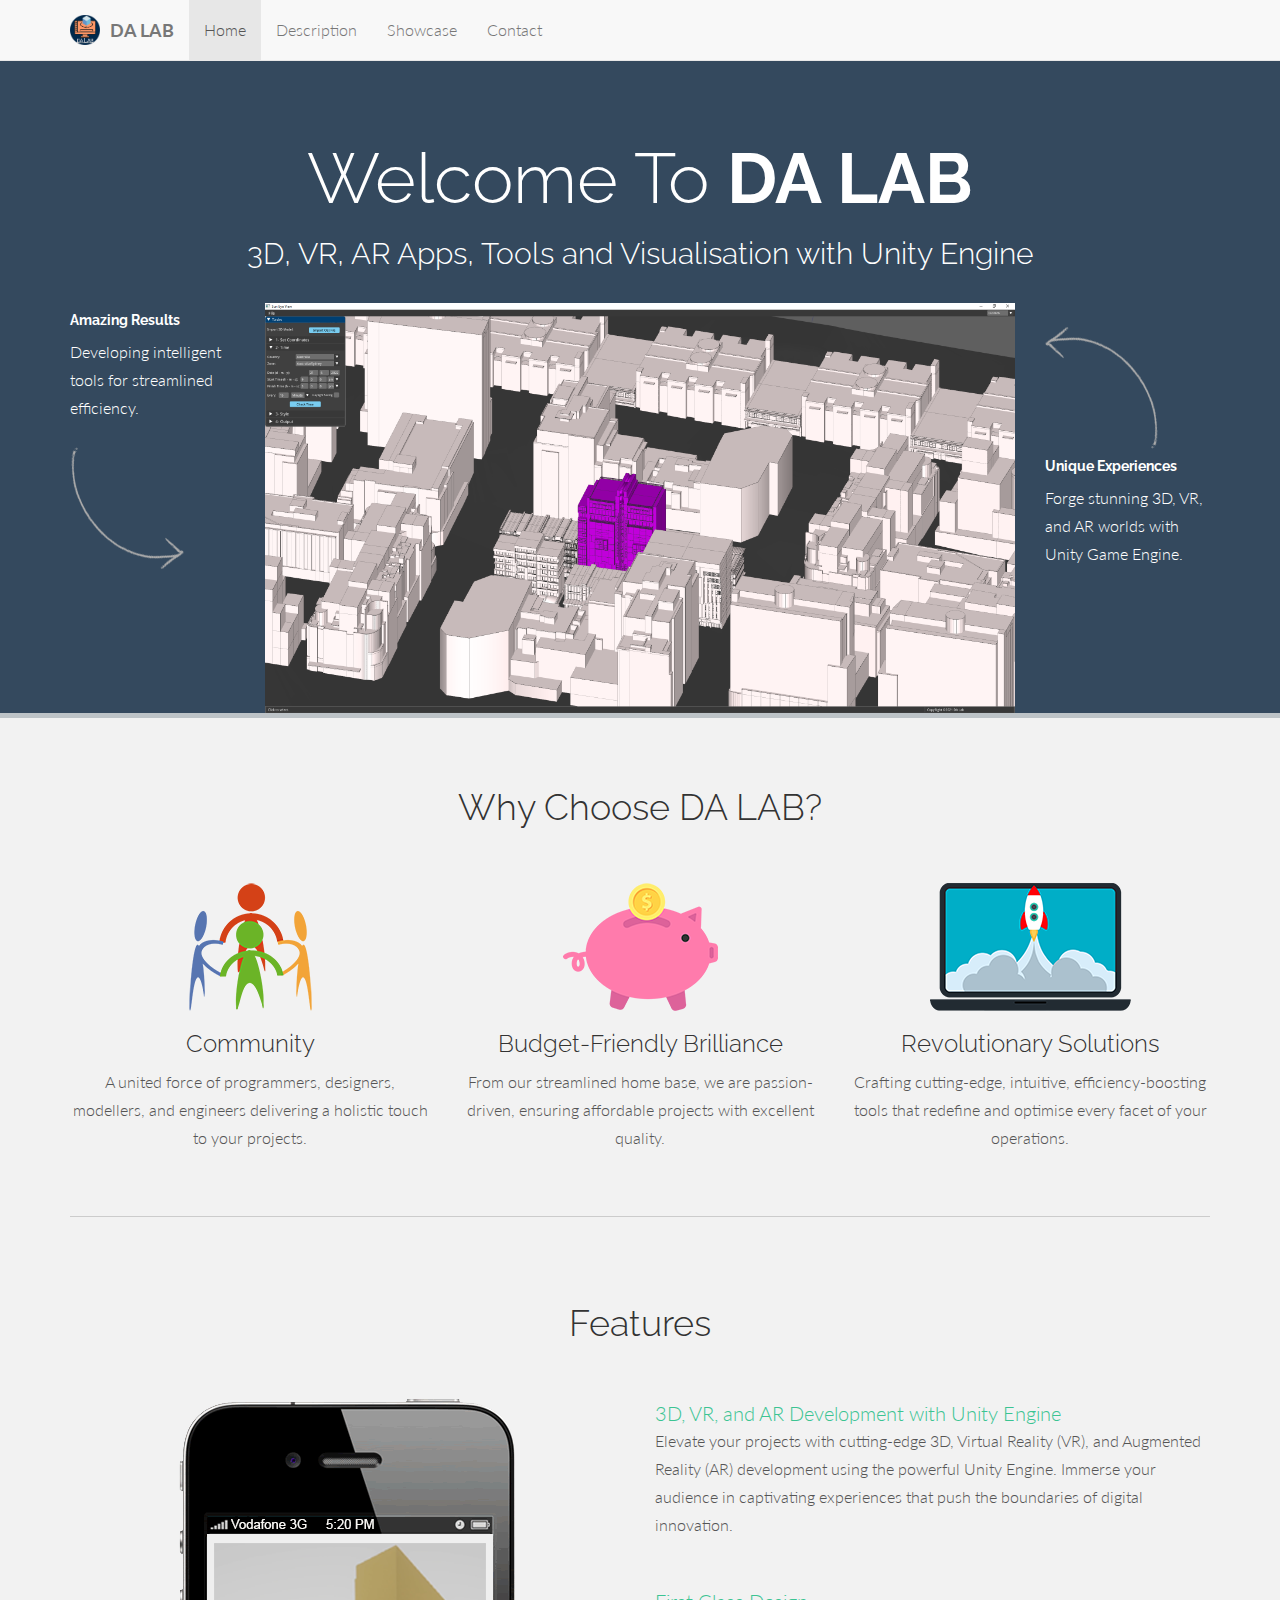
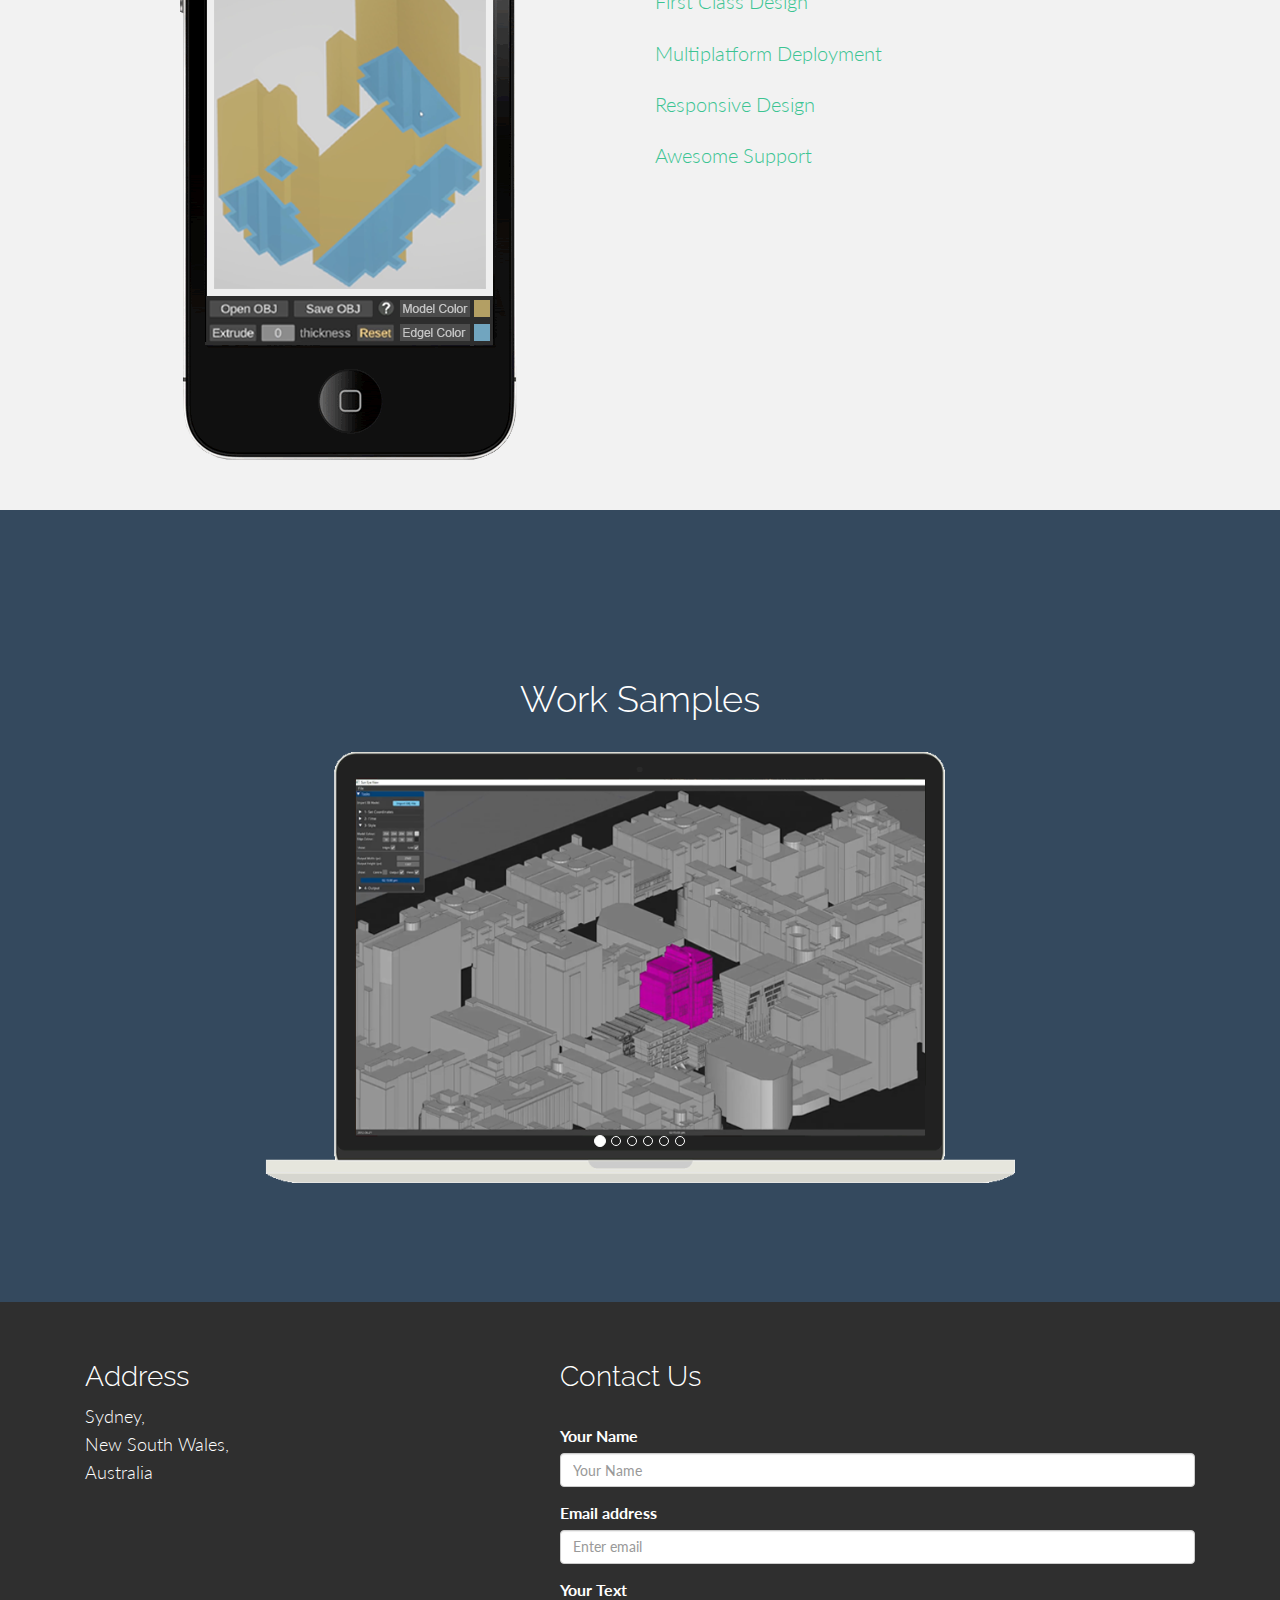
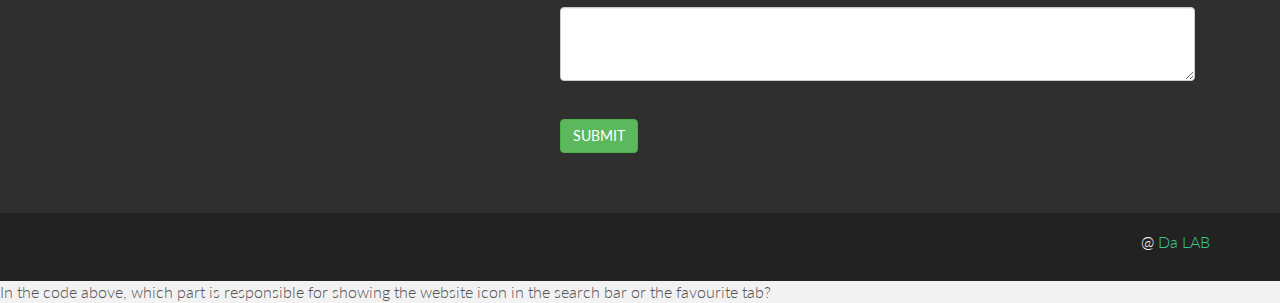
<file: index.html>
<!DOCTYPE html>
<html lang="en">

<head>
	<meta charset="utf-8">
	<meta name="viewport" content="width=device-width, initial-scale=1.0">
	<meta name="description" content="DA LAB - 3D, VR and AR software development - Unity Engine">

	<title>DA LAB - Unity Development</title>

	<!-- Bootstrap core CSS -->
	<link href="assets/css/bootstrap.css" rel="stylesheet">

	<!-- Custom styles for this template -->
	<link href="assets/css/main.css" rel="stylesheet">

	<link href='http://fonts.googleapis.com/css?family=Lato:300,400,700,300italic,400italic' rel='stylesheet'
		type='text/css'>
	<link href='http://fonts.googleapis.com/css?family=Raleway:400,300,700' rel='stylesheet' type='text/css'>

	<link rel="icon" href="assets/img/logo.png" type="image/png">

	<script src="assets/js/jquery.min.js"></script>
	<script src="assets/js/smoothscroll.js"></script>
</head>

<body data-spy="scroll" data-offset="0" data-target="#navigation">
	<!-- Fixed navbar -->
	<div id="navigation" class="navbar navbar-default navbar-fixed-top">
		<div class="container">
			<div class="navbar-header">
				<button type="button" class="navbar-toggle" data-toggle="collapse" data-target=".navbar-collapse">
					<span class="icon-bar"></span>
					<span class="icon-bar"></span>
					<span class="icon-bar"></span>
				</button>
				<a class="navbar-brand" href="#"><img src="assets/img/logo.png" alt="DA LAB Logo"><b>DA LAB</b></a>
			</div>
			<div class="navbar-collapse collapse">
				<ul class="nav navbar-nav">
					<li class="active"><a href="#home" class="smothscroll">Home</a></li>
					<li><a href="#desc" class="smothscroll">Description</a></li>
					<li><a href="#showcase" class="smothScroll">Showcase</a></li>
					<li><a href="#contact" class="smothScroll">Contact</a></li>
				</ul>
			</div><!--/.nav-collapse -->
		</div>
	</div>


	<section id="home" name="home"></section>
	<div id="headerwrap">
		<div class="container">
			<div class="row centered">
				<div class="col-lg-12">
					<h1>Welcome To <b>DA LAB</b></h1>
					<h3>3D, VR, AR Apps, Tools and Visualisation with Unity Engine</h3>
					<br>
				</div>

				<div class="col-lg-2">
					<h5>Amazing Results</h5>
					<p>Developing intelligent tools for streamlined efficiency.</p>
					<img class="hidden-xs hidden-sm hidden-md" src="assets/img/arrow1.png">
				</div>
				<div class="col-lg-8">
					<img class="img-responsive" src="assets/img/app-bg.png" alt="">
				</div>
				<div class="col-lg-2">
					<br>
					<img class="hidden-xs hidden-sm hidden-md" src="assets/img/arrow2.png">
					<h5>Unique Experiences</h5>
					<p>Forge stunning 3D, VR, and AR worlds with Unity Game Engine.</p>
				</div>
			</div>
		</div> <!--/ .container -->
	</div><!--/ #headerwrap -->


	<section id="desc" name="desc"></section>
	<!-- INTRO WRAP -->
	<div id="intro">
		<div class="container">
			<div class="row centered">
				<h1>Why Choose DA LAB?</h1>
				<br>
				<br>
				<div class="col-lg-4">
					<img src="assets/img/intro01.png" alt="">
					<h3>Community</h3>
					<p>A united force of programmers, designers, modellers, and engineers delivering a holistic touch to your projects.</p>
				</div>
				<div class="col-lg-4">
					<img src="assets/img/intro02.png" alt="">
					<h3>Budget-Friendly Brilliance</h3>
					<p>From our streamlined home base, we are passion-driven, ensuring affordable projects with excellent quality.</p>
				</div>
				<div class="col-lg-4">
					<img src="assets/img/intro03.png" alt="">
					<h3>Revolutionary Solutions</h3>
					<p>Crafting cutting-edge, intuitive, efficiency-boosting tools that redefine and optimise every facet of your operations.</p>
				</div>
			</div>
			<br>
			<hr>
		</div> <!--/ .container -->
	</div><!--/ #introwrap -->

	<!-- FEATURES WRAP -->
	<div id="features">
		<div class="container">
			<div class="row">
				<h1 class="centered">Features</h1>
				<br>
				<br>
				<div class="col-lg-6 centered">
					<img class="centered" src="assets/img/mobile.png" alt="">
				</div>

				<div class="col-lg-6">
					<!-- <h3>Some Features</h3>
					<br> -->
					<!-- ACCORDION -->
					<div class="accordion ac" id="accordion2">
						<div class="accordion-group">
							<div class="accordion-heading">
								<a class="accordion-toggle" data-toggle="collapse" data-parent="#accordion2"
									href="#collapseOne">
									3D, VR, and AR Development with Unity Engine
								</a>
							</div><!-- /accordion-heading -->
							<div id="collapseOne" class="accordion-body collapse in">
								<div class="accordion-inner">
									<p>Elevate your projects with cutting-edge 3D, Virtual Reality (VR), and Augmented
										Reality (AR) development using the powerful Unity Engine. Immerse your audience
										in captivating experiences that push the boundaries of digital innovation.</p>
								</div><!-- /accordion-inner -->
							</div><!-- /collapse -->
						</div><!-- /accordion-group -->
						<br>

						<div class="accordion-group">
							<div class="accordion-heading">
								<a class="accordion-toggle" data-toggle="collapse" data-parent="#accordion2"
									href="#collapseTwo">
									First Class Design
								</a>
							</div>
							<div id="collapseTwo" class="accordion-body collapse">
								<div class="accordion-inner">
									<p>Our meticulous attention to design ensures every project radiates excellence.
										From concept to execution, we craft visually stunning and intuitively
										interactive applications that leave a lasting impression.</p>
								</div><!-- /accordion-inner -->
							</div><!-- /collapse -->
						</div><!-- /accordion-group -->
						<br>

						<div class="accordion-group">
							<div class="accordion-heading">
								<a class="accordion-toggle" data-toggle="collapse" data-parent="#accordion2"
									href="#collapseThree">
									Multiplatform Deployment
								</a>
							</div>
							<div id="collapseThree" class="accordion-body collapse">
								<div class="accordion-inner">
									<p>Reach your audience wherever they are. Our expertise in multiplatform deployment
										ensures seamless integration across a diverse array of devices and operating
										systems, maximizing your project's accessibility and impact.</p>
								</div><!-- /accordion-inner -->
							</div><!-- /collapse -->
						</div><!-- /accordion-group -->
						<br>

						<div class="accordion-group">
							<div class="accordion-heading">
								<a class="accordion-toggle" data-toggle="collapse" data-parent="#accordion2"
									href="#collapseFour">
									Responsive Design
								</a>
							</div>
							<div id="collapseFour" class="accordion-body collapse">
								<div class="accordion-inner">
									<p>Adaptability is key. We create experiences that seamlessly scale and adjust to
										any screen size, ensuring a consistent and engaging user experience across
										desktops, tablets, and mobile devices.</p>
								</div><!-- /accordion-inner -->
							</div><!-- /collapse -->
						</div><!-- /accordion-group -->
						<br>

						<div class="accordion-group">
							<div class="accordion-heading">
								<a class="accordion-toggle" data-toggle="collapse" data-parent="#accordion2"
									href="#collapseFive">
									Awesome Support
								</a>
							</div>
							<div id="collapseFive" class="accordion-body collapse">
								<div class="accordion-inner">
									<p>Your success is our priority. Our dedicated team provides unrivaled support,
										ensuring you have the resources and guidance you need, when you need them. Trust
										in us to be your partner in achieving your vision.</p>
								</div><!-- /accordion-inner -->
							</div><!-- /collapse -->
						</div><!-- /accordion-group -->
						<br>


					</div><!-- Accordion -->
				</div>
			</div>
		</div><!--/ .container -->
	</div><!--/ #features -->


	<section id="showcase" name="showcase"></section>
	<div id="showcase">
		<div class="container">
			<div class="row">
				<h1 class="centered">Work Samples</h1>
				<br>
				<div class="col-lg-8 col-lg-offset-2">
					<div id="carousel-example-generic" class="carousel slide">
						<!-- Indicators -->
						<ol class="carousel-indicators">
							<li data-target="#carousel-example-generic" data-slide-to="0" class="active"></li>
							<li data-target="#carousel-example-generic" data-slide-to="1"></li>
							<li data-target="#carousel-example-generic" data-slide-to="2"></li>
							<li data-target="#carousel-example-generic" data-slide-to="3"></li>
							<li data-target="#carousel-example-generic" data-slide-to="4"></li>
							<li data-target="#carousel-example-generic" data-slide-to="5"></li>
						</ol>

						<!-- Wrapper for slides -->
						<div class="carousel-inner">
							<div class="item active">
								<img src="assets/img/item-01.png" alt="" id="img-item">
							</div>
							<div class="item">
								<img src="assets/img/item-02.png" alt="">
							</div>
							<div class="item">
								<img src="assets/img/item-03.png" alt="">
							</div>
							<div class="item">
								<img src="assets/img/item-04.png" alt="">
							</div>
							<div class="item">
								<img src="assets/img/item-05.png" alt="">
							</div>
							<div class="item">
								<img src="assets/img/item-06.png" alt="">
							</div>
						</div>

						<!-- Add this HTML code after the carousel-inner -->
						<div id="videoModal" class="modal fade" tabindex="-1" role="dialog">
							<div class="modal-dialog" role="document">
								<div class="modal-content">
									<div class="modal-header">
										<button type="button" class="close" data-dismiss="modal"
											aria-label="Close"><span aria-hidden="true">&times;</span></button>
									</div>
									<div class="modal-body">
										<video id="modalVideo" controls autoplay loop>
											<source src="" type="video/mp4"> <!-- Add the video source here -->
											Your browser does not support the video tag.
										</video>
									</div>
								</div>
							</div>
						</div>

					</div>
				</div>
			</div>
			<br>
			<br>
			<br>
		</div><!-- /container -->
	</div>


	<section id="contact" name="contact"></section>
	<div id="footerwrap">
		<div class="container">
			<div class="col-lg-5">
				<h3>Address</h3>
				<p>
					Sydney,<br />
					New South Wales,<br />
					Australia
				</p>
			</div>

			<div class="col-lg-7">
				<h3>Contact Us</h3>
				<br>
				<form role="form" action="https://formsubmit.co/68da4ccc2f77b2816814cd22811289a1" method="post" enctype="plain">
					<div class="form-group">
						<label for="name1">Your Name</label>
						<input type="name" name="Name" class="form-control" id="name1" placeholder="Your Name">
					</div>
					<div class="form-group">
						<label for="email1">Email address</label>
						<input type="email" name="Mail" class="form-control" id="email1" placeholder="Enter email">
					</div>
					<div class="form-group">
						<label>Your Text</label>
						<textarea class="form-control" name="Message" rows="3"></textarea>
					</div>
					<br>
					<button type="submit" class="btn btn-large btn-success">SUBMIT</button>
				</form>
			</div>
		</div>
	</div>
	<div id="c">
		<div class="container">
			<p>@ <a href="https://dalab.com.au/">Da LAB</a></p>

		</div>
	</div>


	<!-- Bootstrap core JavaScript
    ================================================== -->
	<!-- Placed at the end of the document so the pages load faster -->
	<script src="assets/js/bootstrap.js"></script>
	<script>
		$('.carousel').carousel({
			interval: 3500
		})

	$(document).ready(function () {
		// Add event listeners to each carousel item
		$('#carousel-example-generic .item').each(function (index) {
			$(this).on('click', function () {
				// var videoSource = 'assets/video/video-' + (index + 1) + '.mp4'; // Adjust video source path
				var videoSource = 'assets/video/video-' + (index) + '.mp4'; // Adjust video source path
				$('#modalVideo source').attr('src', videoSource);
				$('#modalVideo')[0].load(); // Load the new video source
				$('#videoModal').modal('show'); // Show the modal
			});
		});

		// Close the modal
		$('#videoModal').on('hidden.bs.modal', function () {
			$('#modalVideo')[0].pause(); // Pause the video
		});
	});




	</script>
</body>

</html>



In the code above, which part is responsible for showing the website icon in the search bar or the favourite tab?
</file>
<file: assets/css/main.css>
body {
  background-color: #f2f2f2;
    font-family: "Lato";
    font-weight: 300;
    font-size: 16px;
    color: #555;
    padding-top: 50px;

    -webkit-font-smoothing: antialiased;
    -webkit-overflow-scrolling: touch;
}

/* Titles */
h1, h2, h3, h4, h5, h6 {
    font-family: "Raleway";
    font-weight: 300;
    color: #333;
}


/* Paragraph & Typographic */
p {
    line-height: 28px;
    margin-bottom: 25px;
}

.centered {
    text-align: center;
}

/* Links */
a {
    color: #3bc492;
    word-wrap: break-word;

    -webkit-transition: color 0.1s ease-in, background 0.1s ease-in;
    -moz-transition: color 0.1s ease-in, background 0.1s ease-in;
    -ms-transition: color 0.1s ease-in, background 0.1s ease-in;
    -o-transition: color 0.1s ease-in, background 0.1s ease-in;
    transition: color 0.1s ease-in, background 0.1s ease-in;
}

a:hover,
a:focus {
    color: #c0392b;
    text-decoration: none;
    outline: 0;
}

a:before,
a:after {
    -webkit-transition: color 0.1s ease-in, background 0.1s ease-in;
    -moz-transition: color 0.1s ease-in, background 0.1s ease-in;
    -ms-transition: color 0.1s ease-in, background 0.1s ease-in;
    -o-transition: color 0.1s ease-in, background 0.1s ease-in;
    transition: color 0.1s ease-in, background 0.1s ease-in;
}

 hr {
    display: block;
    height: 1px;
    border: 0;
    border-top: 1px solid #ccc;
    margin: 1em 0;
    padding: 0;
}


/* ==========================================================================
   Wrap Sections
   ========================================================================== */

#headerwrap {
	background-color: #34495e;
	padding-top: 60px;
}

#headerwrap h1 {
	margin-top: 30px;
	color: white;
	font-size: 70px;
	
}

#headerwrap h3 {
	color: white;
	font-size: 30px;
}

#headerwrap h5 {
	color: white;
	font-weight: 700;
	text-align: left;
}

#headerwrap p {
	text-align: left;
	color: white
}

/* intro Wrap */

#intro {
	padding-top: 50px;
	border-top: #bdc3c7 solid 5px;
}

#features {
	padding-top: 50px;
	padding-bottom: 50px;
}

#features .ac a{
	font-size: 20px;
}

/* Showcase Wrap */

#showcase {
	display: block;
	background-color: #34495e;
	padding-top: 50px;
	padding-bottom: 50px;
}

#showcase h1 {
	color: white;
}

#footerwrap {
	background-color: #2f2f2f;
	color: white;
	padding-top: 40px;
	padding-bottom: 60px;
	text-align: left;
}

#footerwrap h3 {
	font-size: 28px;
	color: white;
}

#footerwrap p {
	color: white;
	font-size: 18px;
}

/* Copyright Wrap */

#c {
	background: #222222;
	padding-top: 15px;
	text-align: right;
}

#c p {
	color: white
}

#videoModal .modal-body {
    display: flex;
    justify-content: center;
    align-items: center;
    height: 100%;
}

#modalVideo {
    max-width: 100%;
    max-height: 100%;
    width: auto;
    height: auto;
}



.navbar-brand {
    display: flex;
    align-items: center;
}

.navbar-brand img {
    height: 30px; 
    margin-right: 10px; 
}

.nav.navbar-nav li a {
    line-height: 30px; /* Adjust the line height as per your preference */
}
</file>
